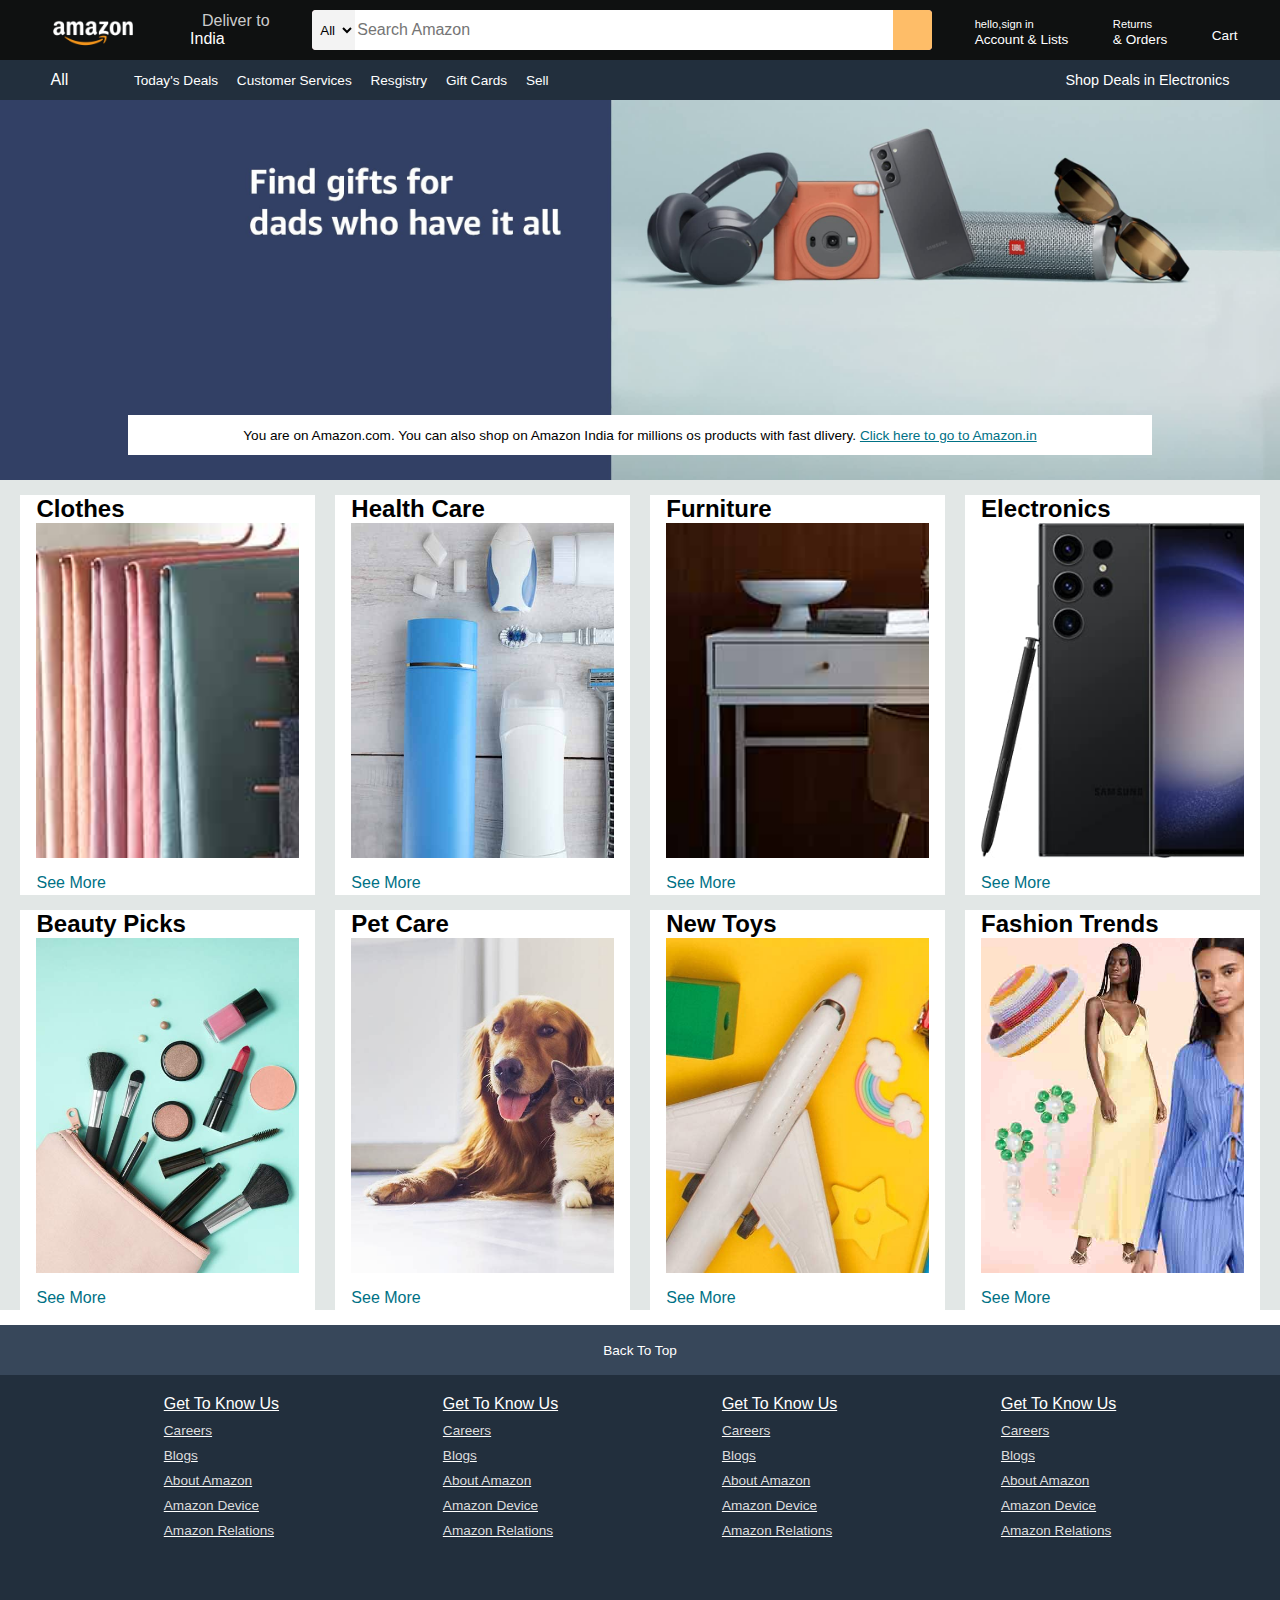
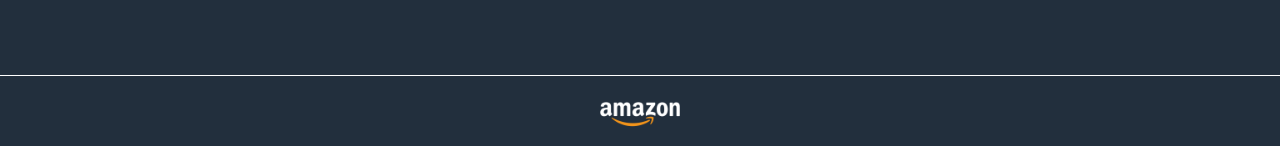
<file: index.html>
<!DOCTYPE html>
<html lang="en">
<head>
    <meta charset="UTF-8">
    <meta http-equiv="X-UA-Compatible" content="IE=edge">
    <meta name="viewport" content="width=device-width, initial-scale=1.0">
    <title>Amazon.com</title>
    <link rel="stylesheet" href="style.css">
    <link rel="stylesheet" href="https://cdnjs.cloudflare.com/ajax/libs/font-awesome/6.5.1/css/all.min.css" integrity="sha512-DTOQO9RWCH3ppGqcWaEA1BIZOC6xxalwEsw9c2QQeAIftl+Vegovlnee1c9QX4TctnWMn13TZye+giMm8e2LwA==" crossorigin="anonymous" referrerpolicy="no-referrer" />
</head>
<body>
    <header>
        <div class="navbar">
            <div class="nav-logo border">
                <div class="logo"></div>
             </div>
                <div class="nav-address border">
                    <p class="add-first">Deliver to</p>
                    <div class="add-icon">
                        <i class="fa-solid fa-location-dot"></i>
                        <p class="add-second">India</p>
                    </div>
                </div>
                <div class="nav-search">
                    <select class="search-select"> <option> All </option></select>
                    <input placeholder="Search Amazon" class="search-input">
                    <div class="search-icon">
                        <i class="fa-solid fa-magnifying-glass"></i>
                    </div>
                </div>
                <div class="nav-signin border">
                    <p><span>hello,sign in</span></p>
                    <p class="nav-second">Account & Lists</p>
                </div>   
                <div class="nav-signin border">
                    <p><span>Returns</span></p>
                    <p class="nav-second">& Orders</p>
                </div>
                <div class="nav-cart border">
                    <i class="fa-solid fa-cart-shopping"></i>
                    Cart
                </div>    
            </div>
            <div class="panel">
                <div class="panel-al">
                    <i class="a-solid fa-bars"></i>
                    All
                </div>
                <div class="panel-ops">
                    <p>Today's Deals</p>
                    <p>Customer Services</p>
                    <p>Resgistry</p>
                    <p>Gift Cards</p>
                    <p>Sell</p>
                </div>
                <div class="panel-deals"><p>Shop Deals in Electronics</p> </div>
            </div>
    </header>
    <div class="hero-section">
        <div class="hero-msg"><p>You are on Amazon.com. You can also shop on Amazon India for millions os products with fast dlivery. <a href="amazon.in">Click here to go to Amazon.in</a></p></div>
    </div>
    <div class="shop-section">
        <div class="box1 box">
            <div class="box-content"><h2>Clothes</h2>
                <div class="box-image" style="background-image:url('box1_image.jpg');" ></div>
                <p>See More</p></div>
        </div>
        <div class="box2 box"><div class="box-content"><h2>Health Care</h2>
            <div class="box-image" style="background-image:url('box2_image.jpg');" ></div>
            <p>See More</p></div>
        </div>
        <div class="box3 box"><div class="box-content"><h2>Furniture</h2>
            <div class="box-image" style="background-image:url('box3_image.jpg');" ></div>
            <p>See More</p></div>
         </div>
        <div class="box4 box"><div class="box-content"><h2>Electronics</h2>
            <div class="box-image" style="background-image:url('box4_image.jpg');" ></div>
            <p>See More</p></div>
        </div>      
        <div class="box1 box">
            <div class="box-content"><h2>Beauty Picks</h2>
                <div class="box-image" style="background-image:url('box5_image.jpg');" ></div>
                <p>See More</p></div>
        </div>
        <div class="box2 box"><div class="box-content"><h2>Pet Care</h2>
            <div class="box-image" style="background-image:url('box6_image.jpg');" ></div>
            <p>See More</p></div>
        </div>
        <div class="box3 box"><div class="box-content"><h2>New Toys</h2>
            <div class="box-image" style="background-image:url('box7_image.jpg');" ></div>
            <p>See More</p></div>
         </div>
        <div class="box4 box"><div class="box-content"><h2>Fashion Trends</h2>
            <div class="box-image" style="background-image:url('box8_image.jpg');" ></div>
            <p>See More</p></div>
        </div>                 
    </div>
    <footer>
        <div class="foot-panel1">
            Back To Top
        </div>
        <div class="foot-panel2">
            <u>
                <p>Get To Know Us</p>
                <a>Careers</a>
                <a>Blogs</a>
                <a>About Amazon</a>
                <a>Amazon Device</a>
                <a>Amazon Relations</a>
            </u>
            <u>
                <p>Get To Know Us</p>
                <a>Careers</a>
                <a>Blogs</a>
                <a>About Amazon</a>
                <a>Amazon Device</a>
                <a>Amazon Relations</a>
            </u>
            <u>
                <p>Get To Know Us</p>
                <a>Careers</a>
                <a>Blogs</a>
                <a>About Amazon</a>
                <a>Amazon Device</a>
                <a>Amazon Relations</a>
            </u>
            <u>
                <p>Get To Know Us</p>
                <a>Careers</a>
                <a>Blogs</a>
                <a>About Amazon</a>
                <a>Amazon Device</a>
                <a>Amazon Relations</a>
            </u>
        </div>
        <div class="foot-panel3">
            <div class="logo"></div>
        </div>
    </footer>
</body>
</html>
</file>
<file: style.css>
*{
    margin: 0px;
    font-family: arial;
    border: border-box;
}
.navbar{
    height: 60px;
    background-color: #0F1111;
    color: white;
    display: flex;
    align-items: center;
    justify-content: space-evenly;
}
.nav-logo{
    height: 50px;
    width: 100px;
}
.logo{
    background-image: url("amazon_logo.png");
    background-size: cover;
    height: 50px;
    width: 100%;
}
.border{
    border: 2px solid transparent;
}
.border:hover{
    border: 2px solid white;
}
.add-first{
    color: #cccccc;
    font-size: 1rem;
    margin-left: 15px;
}
.add-second{
    font-size: 1rem;
    margin-left: 3px;
}
.add-icon{
    display: flex;
    align-items: center;
}
.nav-search{
    display: flex;
    justify-content: space-evenly;
    background-color: pink;
    width: 620px;
    height: 40px;
    border-radius: 4px;
}
.nav-search:hover{
    border: 2px solid orange;
}
.search-select{
    background-color: #f3f3f3;
    width: 50px;
    text-align: center;
    border-top-left-radius: 4px;
    border-bottom-left-radius: 4px;
    border: none;
}
.search-input{
    width: 100%;
    font-size: 1rem;
    border: none;
}
.search-icon{
    width: 45px;
    display: flex;
    justify-content: center;
    align-items: center;
    font-size: 1.2rem;
    background-color: #febd68;
    border-top-right-radius: 4px;
    border-bottom-right-radius: 4px;
    color: #0f1111;
}
span{
    font-size: 0.7rem;
}
.nav-second{
    font-size: 0.85rem;
    font: weight 700px; ;
}
.nav-cart i
{
    font-size: 30px;
}
.nav-cart 
{
    font-size: 0.85rem;
    font-weight: 700px;
}
/* panel */
.panel{
    height: 40px;
    background-color: #222f3d;
    display: flex;
    color: white;
    justify-content: space-evenly;
    align-items: center;
}
.panel-ops p{
    display: inline;
    margin-left:15px ;
}
.panel-ops{
    width: 70%;
    font-size: 0.85rem;
}
.panel-deals{
    font-size: 0.9rem;
    font-weight: 700px;
}
/* hero section */
.hero-section{
    background-image: url("hero_image.jpg");
    height: 380px;
    background-size: cover;
    display: flex;
    justify-content: center;
    align-items: flex-end;
}
.hero-msg{
    color: black;
    background-color: white;
    height: 40px;
    display: flex;
    align-items: center;
    justify-content: center;
    font-size: 0.85rem; 
    width: 80%;
    margin-bottom: 25px;
}
.hero-msg a{
    color: #007185;
    font-size: o.85rem;
}
.shop-section{
    display: flex;
    flex-wrap: wrap;
    justify-content: space-evenly;
    background-color: #e2e7e6;
}
.box{
    height: 400px;
    width: 23%;
    /* border: 2px solid black; */
    background-color: white;
    margin-top: 15px;
}
.box-image{
    height: 300px;
    padding: 20px 0px 15px;
    background-size: cover;
    /* margin-top: 1rem; */
    /* margin-bottom: 1rem; */
}
.box-content{
    margin-left: 1rem;
    margin-right: 1rem;
}
.box-content p{
    color: #007185;
    margin-top: 1rem; 
    margin-bottom: 1rem;
}
footer{
    margin-top: 15px;
}
.foot-panel1{
    background-color: #37475a;
    color: white;
    height: 50px;
    display: flex;
    justify-content: center;
    align-items: center;
    font-size: 0.85rem;
}
.foot-panel2 {
    background-color: #222f3d;
    color: white;
    height: 300px;
    display: flex;
    justify-content: space-evenly;
}
u{
    margin-top: 20px;
}
.foot-panel2 u a{
    display: block;
    font-size: 0.85rem;
    margin-top: 10px;
    color: #dddddd;
    text-decoration: none;
}
.foot-panel3{
    background-color: #222f3d;
    color: white;
    border-top: 0.5px solid white;
    height: 70px;
    display: flex;
    justify-content: center;
    align-items: center;
}
.logo{
    background-image: url("amazon_logo.png");
    background-size: cover;
    height: 50px;
    width: 100px;
}
</file>
